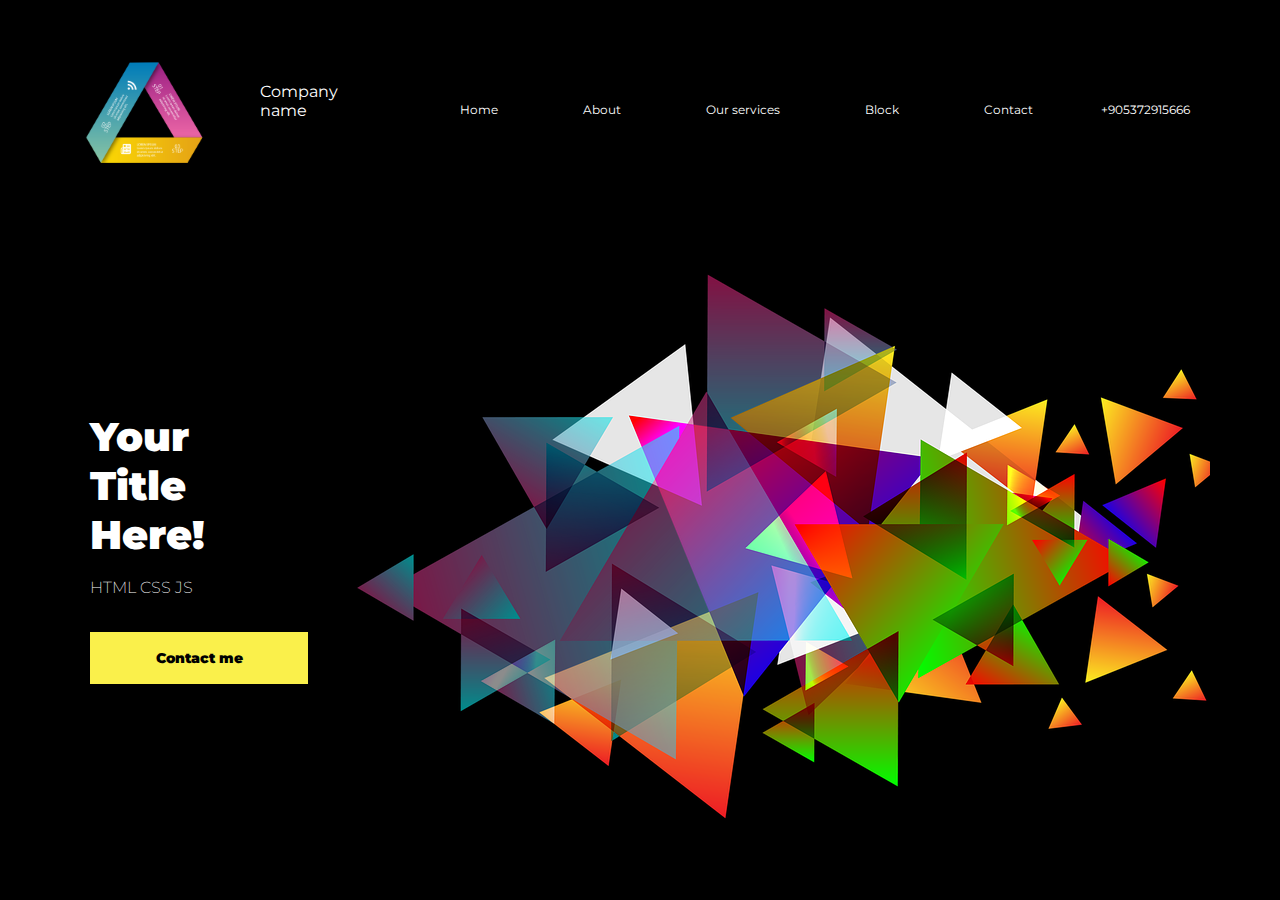
<file: index.html>
<!DOCTYPE html>
<html lang="en">
<head>
    <meta charset="UTF-8">
    <title>DOcument</title>
    <link rel="stylesheet" href="css/style.css">
    <link href="https://fonts.googleapis.com/css?family=Montserrat:200,500,900&amp;subset=cyrillic" rel="stylesheet">
</head>
<body>
<header class="header">
    <div class="container">
        <nav class="nav">
            <img src="img/s2.png" alt="I want code" class="logo">
            <p class="nun">Company name</p>
            <ul class="menu">
                <li><a href="#">Home</a></li>
                <li><a href="#">About</a></li>
                <li><a href="#">Our services</a></li>
                <li><a href="#">Block</a></li>
                <li><a href="#">Contact</a></li>
            </ul>
            <div class="Phone">
                +905372915666
            </div>
        </nav>
    </div>
    <div class="offer container">
        <div class="offer-content">
            <h1>Your<br>Title Here!
            </h1>
            <p>
                HTML CSS JS
            </p>
            <a href="#">
                Contact me
            </a>
        </div>
        <div class="triangles"></div>
    </div>
</header>
</body>
</html>
</file>
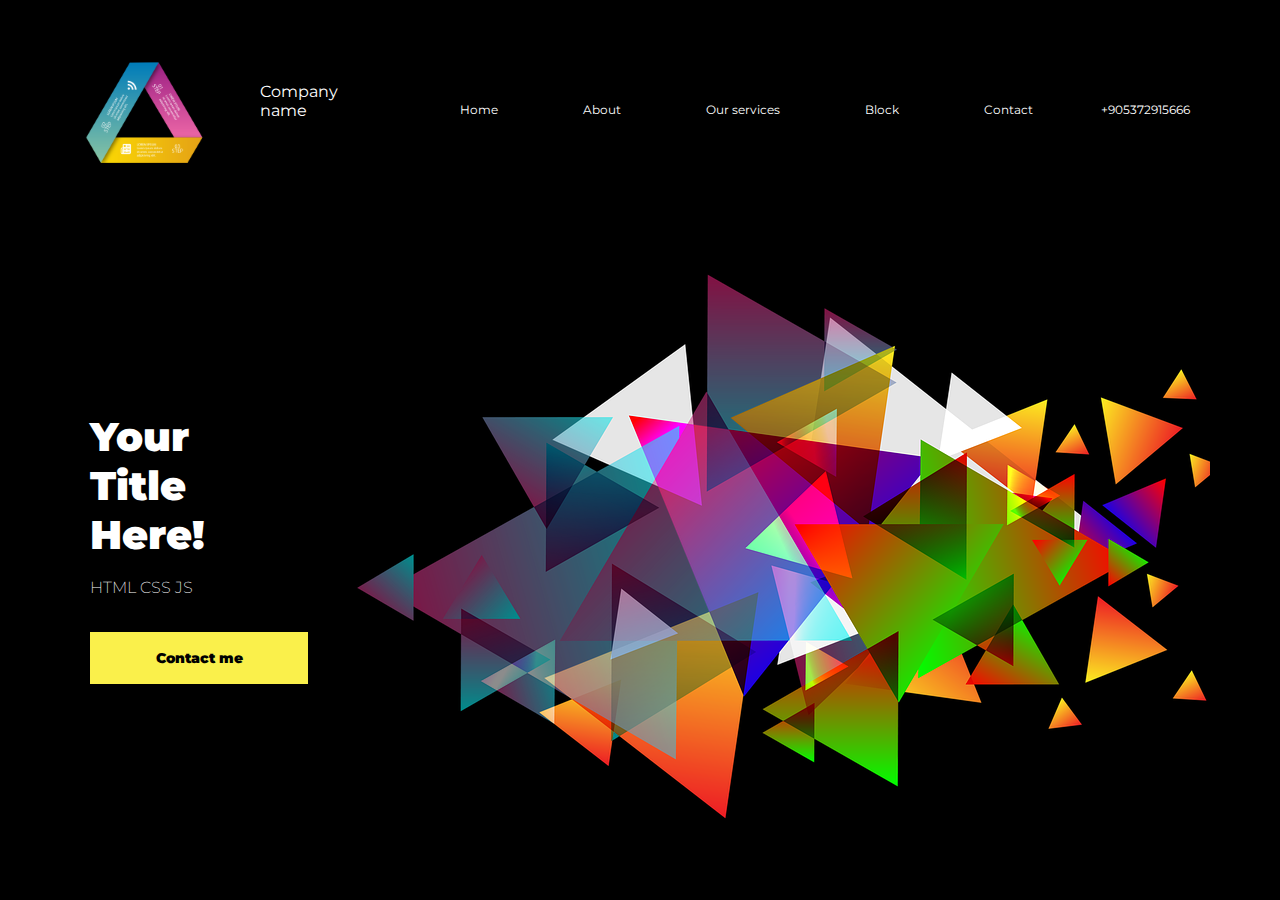
<file: Document.html>
<!DOCTYPE html>
<html lang="en">
<head>
    <meta charset="UTF-8">
    <title>DOcument</title>
    <link rel="stylesheet" href="css/style.css">
    <link href="https://fonts.googleapis.com/css?family=Montserrat:200,500,900&amp;subset=cyrillic" rel="stylesheet">
</head>
<body>
<header class="header">
    <div class="container">
        <nav class="nav">
            <img src="img/s2.png" alt="I want code" class="logo">
            <p class="nun">Company name</p>
            <ul class="menu">
                <li><a href="#">Home</a></li>
                <li><a href="#">About</a></li>
                <li><a href="#">Our services</a></li>
                <li><a href="#">Block</a></li>
                <li><a href="#">Contact</a></li>
            </ul>
            <div class="Phone">
                +905372915666
            </div>
        </nav>
    </div>
    <div class="offer container">
        <div class="offer-content">
            <h1>Your<br>Title Here!
            </h1>
            <p>
                HTML CSS JS
            </p>
            <a href="#">
                Contact me
            </a>
        </div>
        <div class="triangles"></div>
    </div>
</header>
</body>
</html>
</file>
<file: css/style.css>
body {
    background:#000;
    color: #fff;
    font-family: 'Montserrat', sans-serif;
    padding: 0;
    margin: 0;
}
div,p,a,img,form,button{
    box-sizing:border-box;
}
h1,h2,h3,h4,h5,h6 {
    margin:0;
    padding:0;
}
a{
    text-decoration: none;
}
ul,li{
    display: block;
    padding: 0;
    margin: 60px;
}
.header{

}
.container {
    width: 1140px;
    margin: 0 auto;
   /* border:1px white solid;*/
}
.nun{
    width: 100px;
    margin:40px;
    float: left;
}
.nav {
    margin-top:42px;
}
.menu{
    display:flex;
    margin: 15px 15px;
}
.menu li{
    font-size: 12px;
    margin-right: 25px;
}
.menu li a{
    color:#fff;
    padding: 13px 0;
}
.menu li.active a,
.menu li a:hover {
    color:#f6d967;
    border-top: 1px solid #f6d967;
    border-bottom: 1px solid #f6d967;
}
.logo{
    width: 150px;
    float:left;
}
.Phone{
    float:right;
    font-size: 12px;
    margin-right: 20px;
    margin-top:-90px;
    transition: all 0.3s ease;
}
.Phone:hover{
    font-size: 20px;
}
.offer-content{
    padding:20px;
}
.offer{
    display: flex;
    align-items: center;
    margin-top: 80px;
}
.offer-content h1{
    font-size:40px;
    font-weight: 900;
}
.offer-content p{
    font-size:16px;
    font-weight: 200;
    margin-top: 19px;
}
.offer-content a{
    background: #faf04b;
    color:#000;
    font-size:14px;
    font-weight: 900;
    width: 218px;
    display: block;
    text-align: center;
    padding: 17px 0;
    transition:all 0.3s ease;
    margin-top:35px;
}
.offer-content a:hover{
    background:#eccb2e;
}
.triangles{
    background:url("../img/s3.png");
    width:9000px;
    height:582px;
    margin-left: auto;
}
</file>
